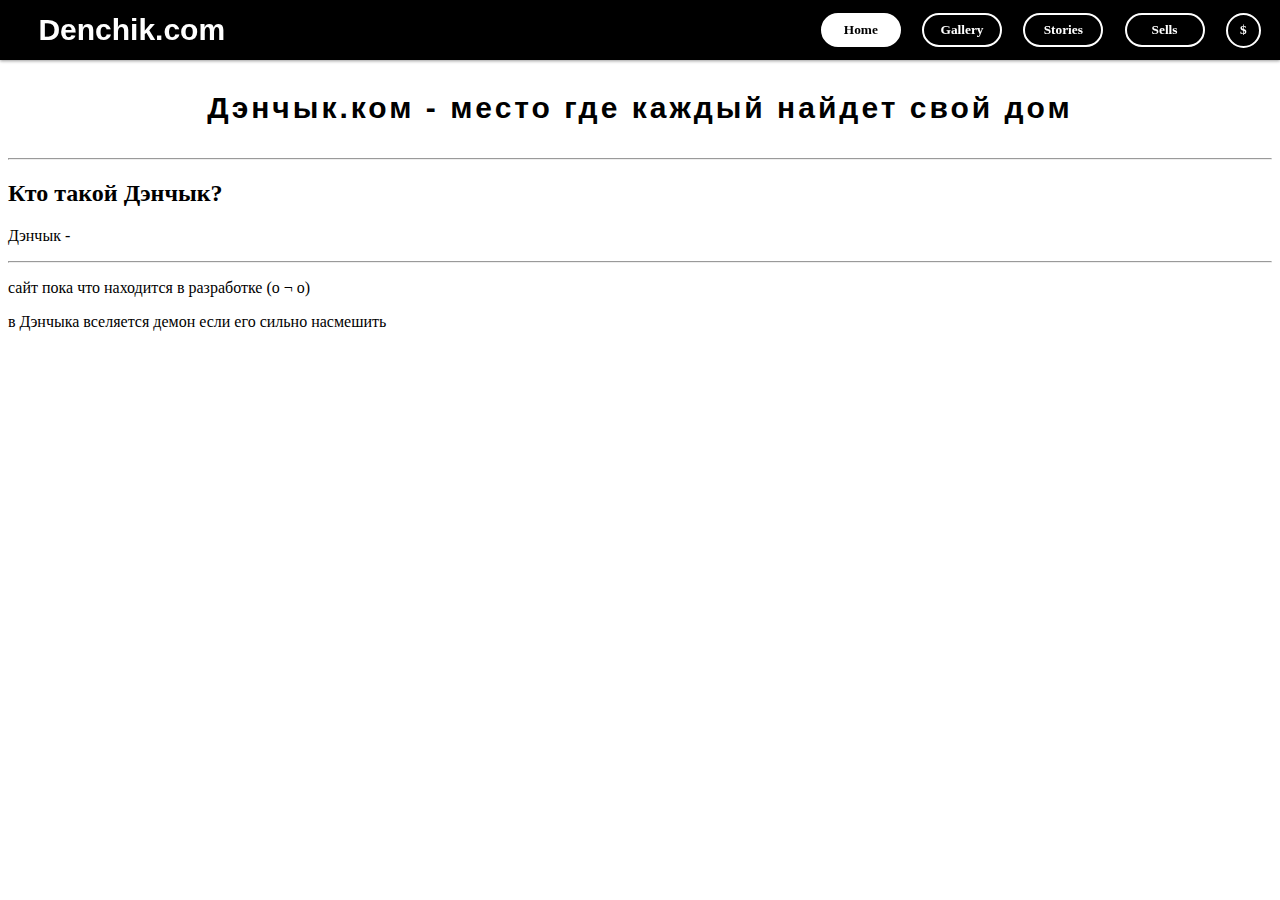
<file: index.html>
<!DOCTYPE html>
<html lang="en">
<head>
  <meta name="yandex-verification" content="8ce268500a6ca5ff" />
  <meta name="google-site-verification" content="qOX8ozN96_u65DmO3yMapZ7QKOoeSlY2-9Y_00R6Jkc" />
  <meta charset="UTF-8">
  <meta http-equiv="X-UA-Compatible" content="IE=edge">
  <meta name="viewport" content="width=device-width, initial-scale=1.0">
  <title>Denchik.com</title>
  <link rel="stylesheet" href="combo/header.css">
  <link rel="stylesheet" href="combo/home.css">
</head>

<body>
  <header class="Header">
    <div class="Header-denchikcom">Denchik.com</div>
    <div class="Header-buttons">
      <a><button class="Header-button-active">Home</button></a>
      <a href="gallery.html"><button>Gallery</button></a>
      <a href="stories.html"><button>Stories</button></a>
      <a><button>Sells</button></a>
      
      

      <button class="Header-buttons-donate">$</button>
      <div class="Header-donate">
        <h1 style="position: absolute;top: -16px;left: 13px;">$</h1><h1 style="position: absolute;top: -16px;right: 13px;">$</h1>
        <h2>Донат</h2>
        <div>555 555 555 555 555 <br> 864 175 715 165 512</div>
        <h5>* номера карточек для добровольного поддержания автора *</h5>
      </div>
    </div>
  </header>

  <div class="basement">Дэнчык.ком - место где каждый найдет свой дом</div>

  <hr>

  <h2>Кто такой Дэнчык?</h2>
  <p>Дэнчык - </p>
  
  <hr><p>сайт пока что находится в разработке (o ¬ o)</p>

в Дэнчыка вселяется демон если его сильно насмешить 


  <script src="tex/m.js"></script>
</body>

</html>
</file>
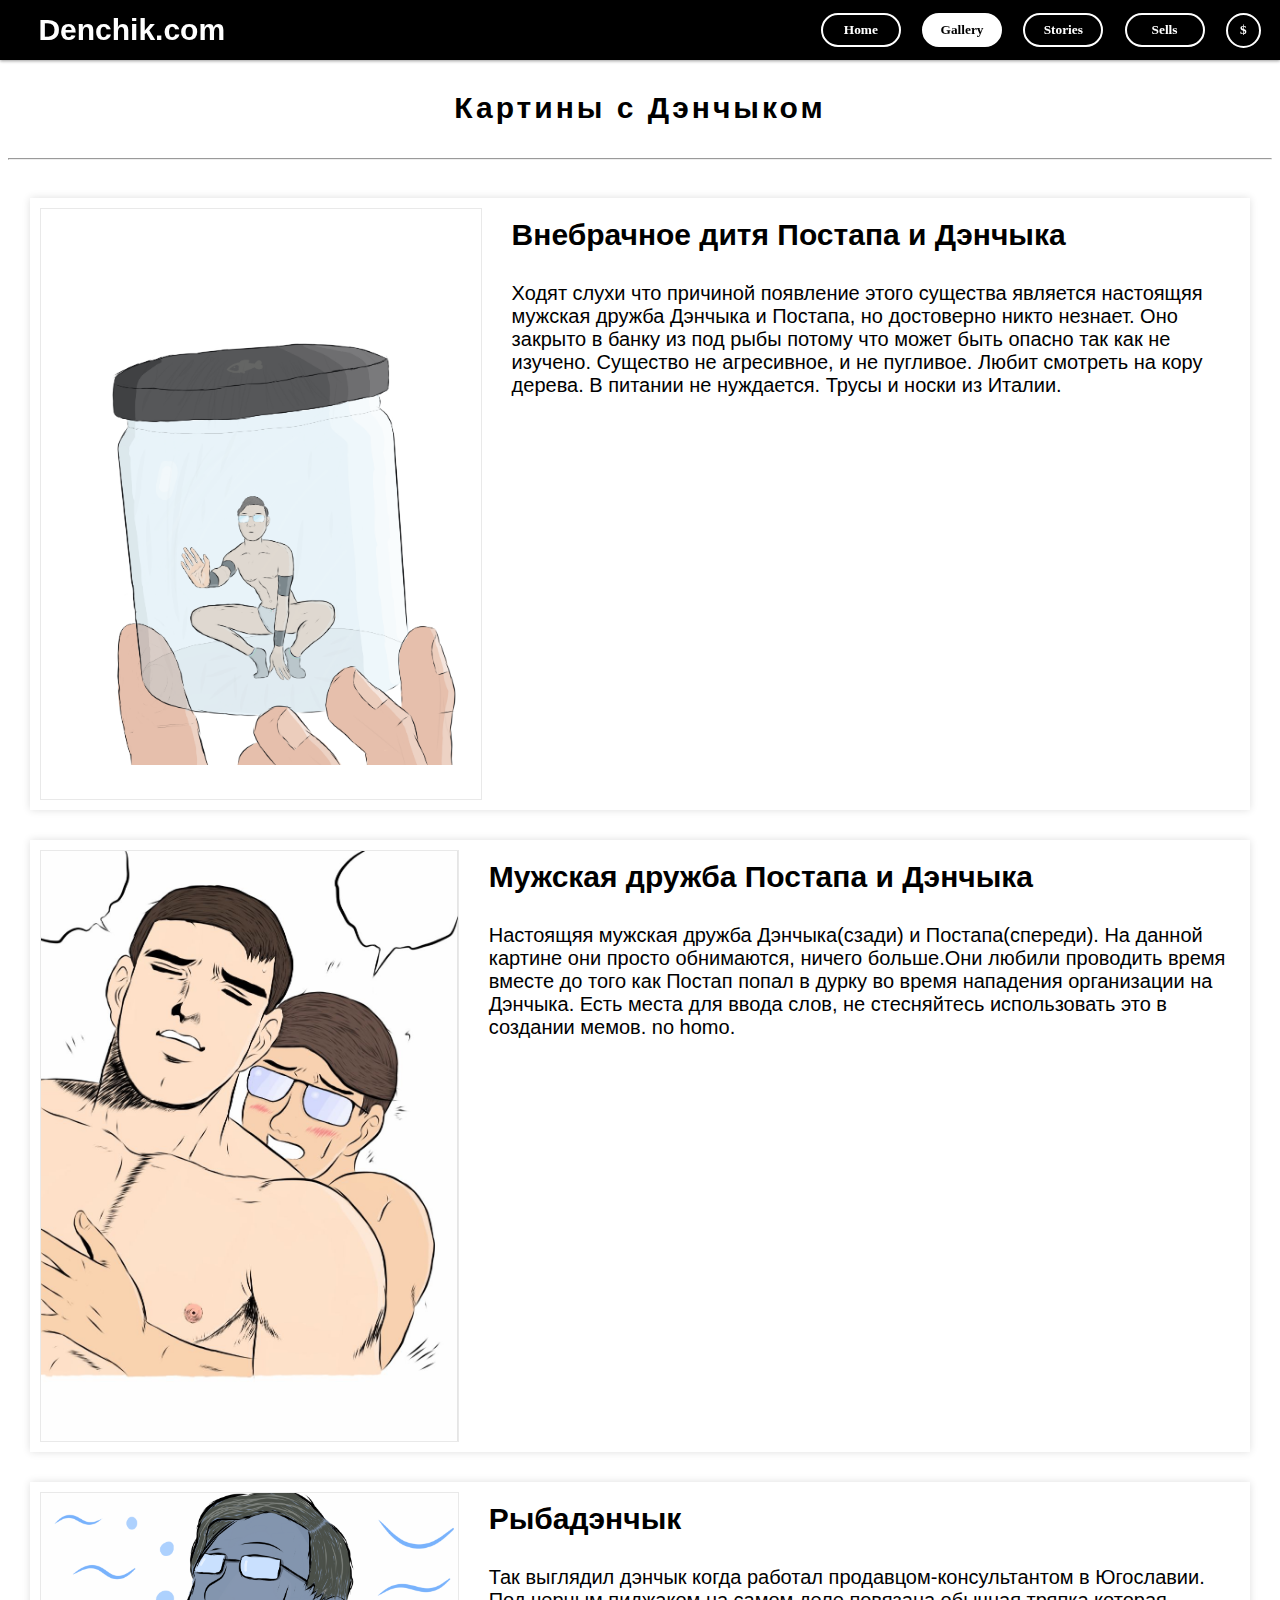
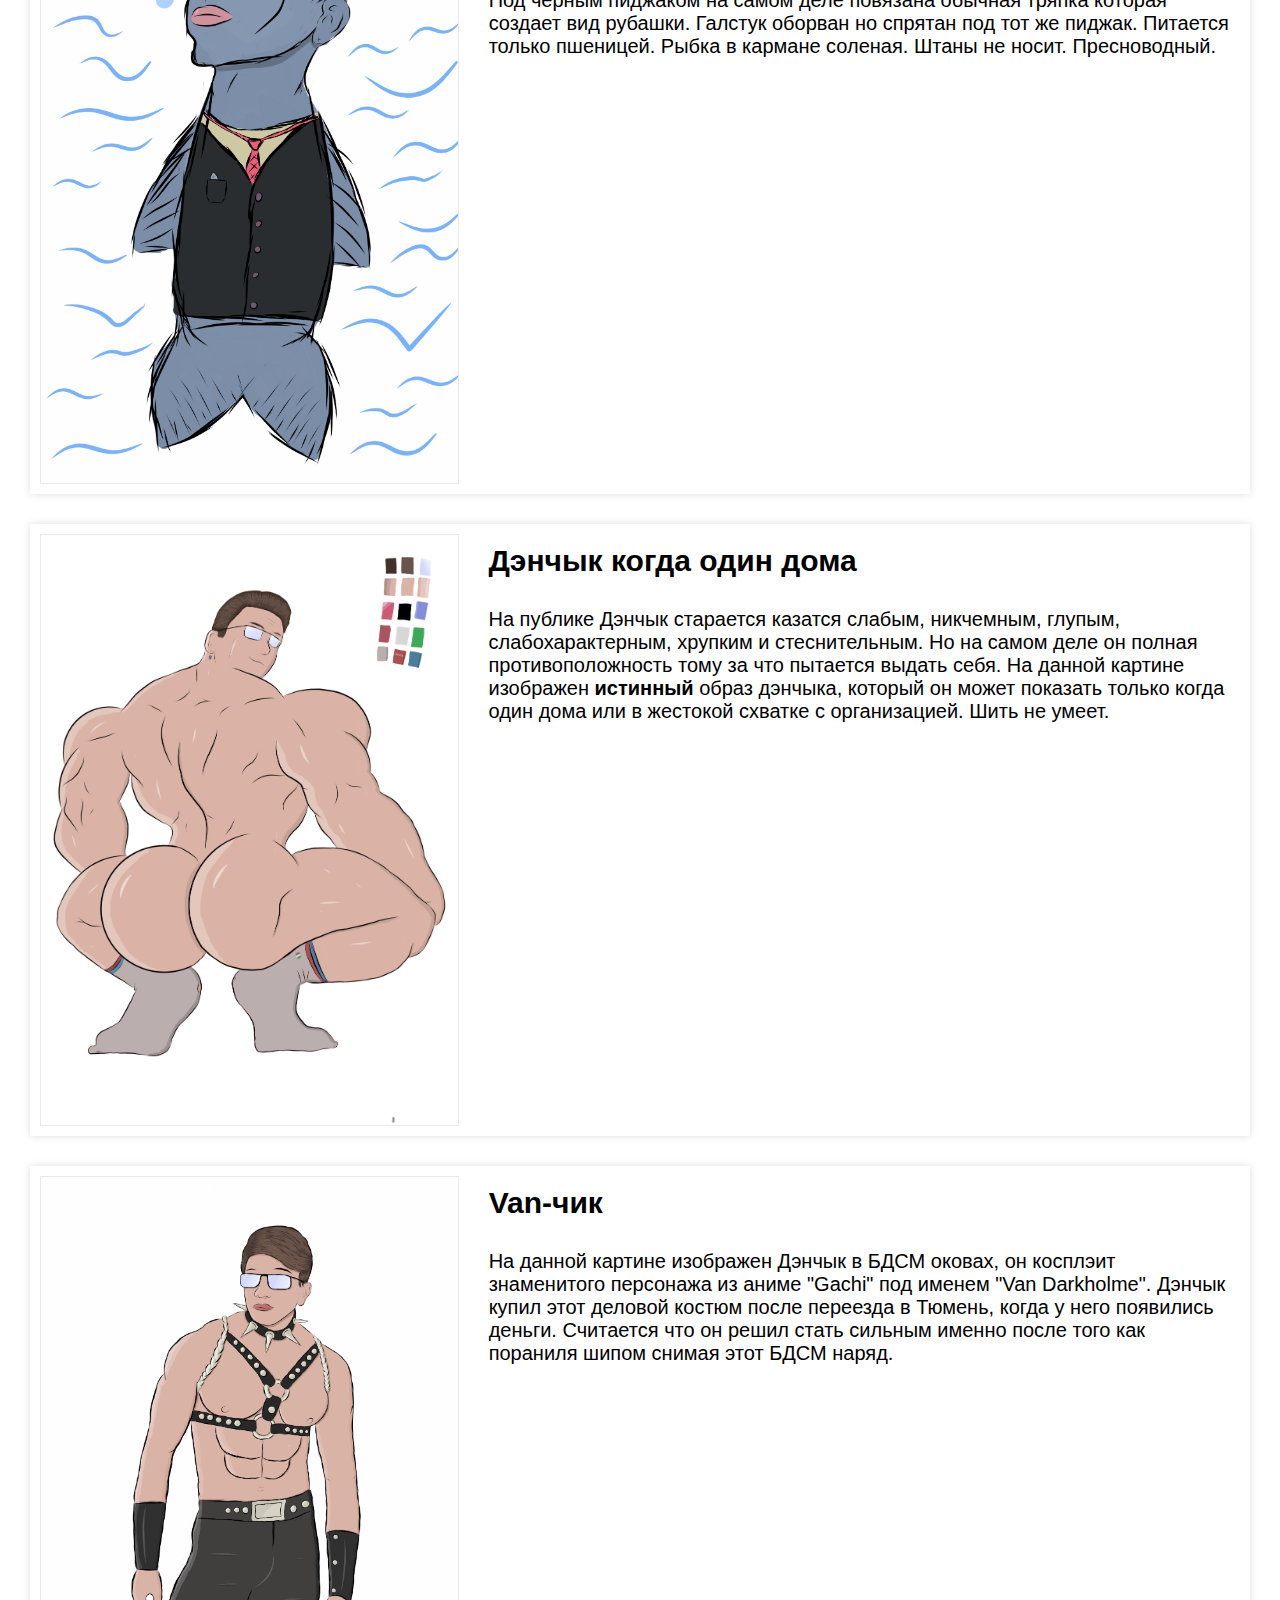
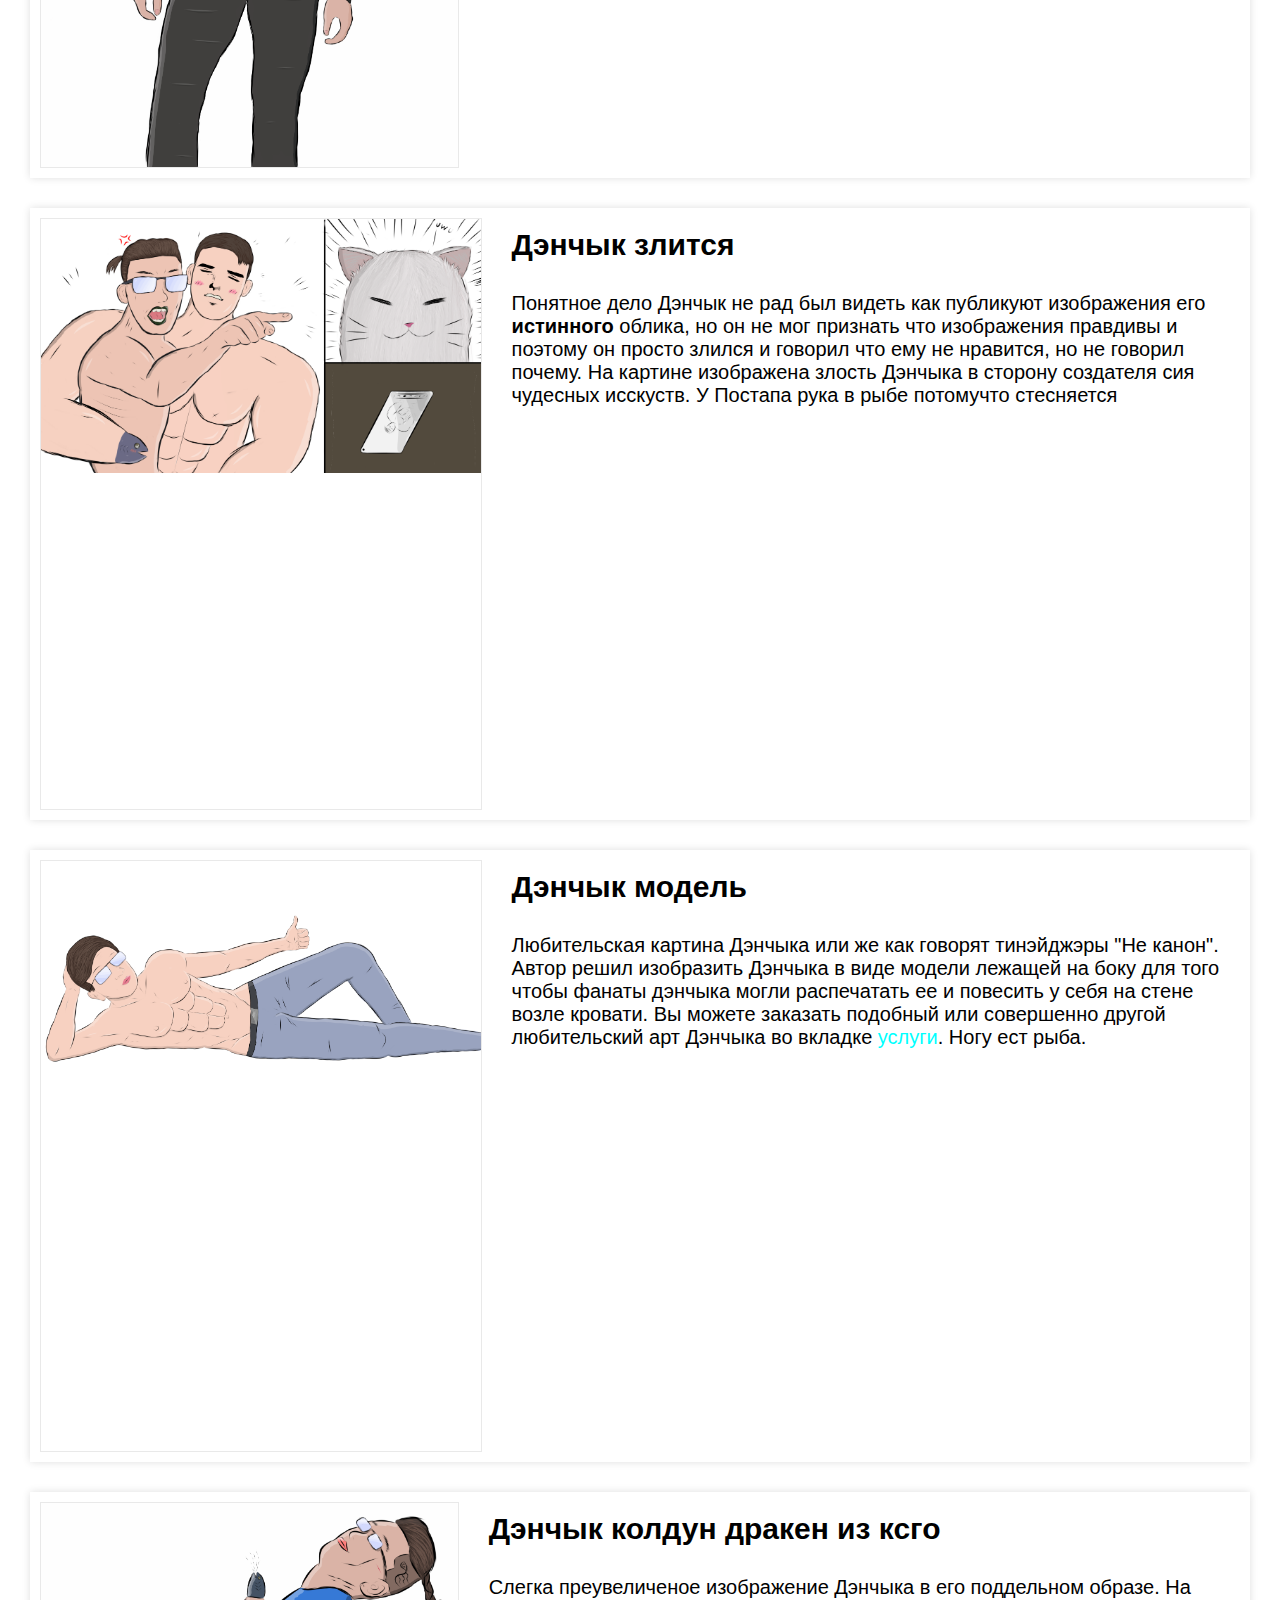
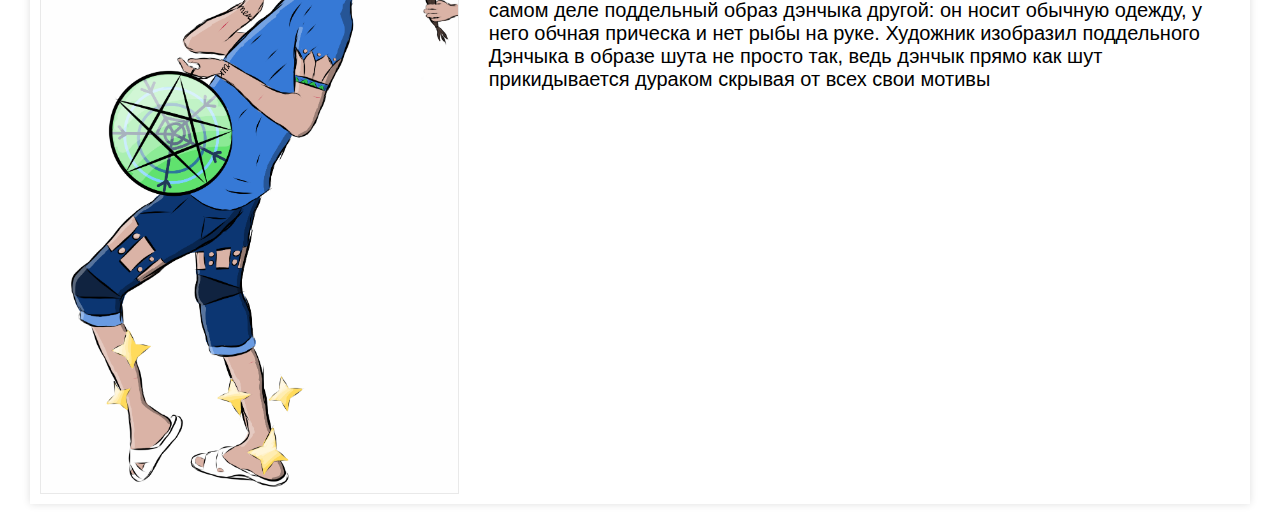
<file: gallery.html>
<!DOCTYPE html>
<html lang="en">
<head>
  <meta charset="UTF-8">
  <meta http-equiv="X-UA-Compatible" content="IE=edge">
  <meta name="viewport" content="width=device-width, initial-scale=1.0">
  <title>Denchik.com</title>
  <link rel="stylesheet" href="combo/header.css">
  <link rel="stylesheet" href="combo/gallery.css">
</head>

<body>
  <header class="Header">
    <div class="Header-denchikcom">Denchik.com</div>
    <div class="Header-buttons">
      <a href="index.html"><button>Home</button></a>
      <a><button class="Header-button-active">Gallery</button></a>
      <a href="stories.html"><button>Stories</button></a>
      <a><button>Sells</button></a>

      <button class="Header-buttons-donate">$</button>
      <div class="Header-donate">
        <h1 style="position: absolute;top: -16px;left: 13px;">$</h1><h1 style="position: absolute;top: -16px;right: 13px;">$</h1>
        <h2>Донат</h2>
        <div>555 555 555 555 555 <br> 864 175 715 165 512</div>
        <h5>* номера карточек для добровольного поддержания автора *</h5>
      </div>
    </div>
  </header>

  <div class="basement">Картины с Дэнчыком</div>
  <hr>

  <div class="Photos-holder"></div>
  <a style="color: white;" href="gigachad.html">.</a>
  
  <script src="data/Arts.js"></script>
  <script src="tex/gallery.js"></script>
  <script src="tex/m.js"></script>
</body>
</html>
</file>
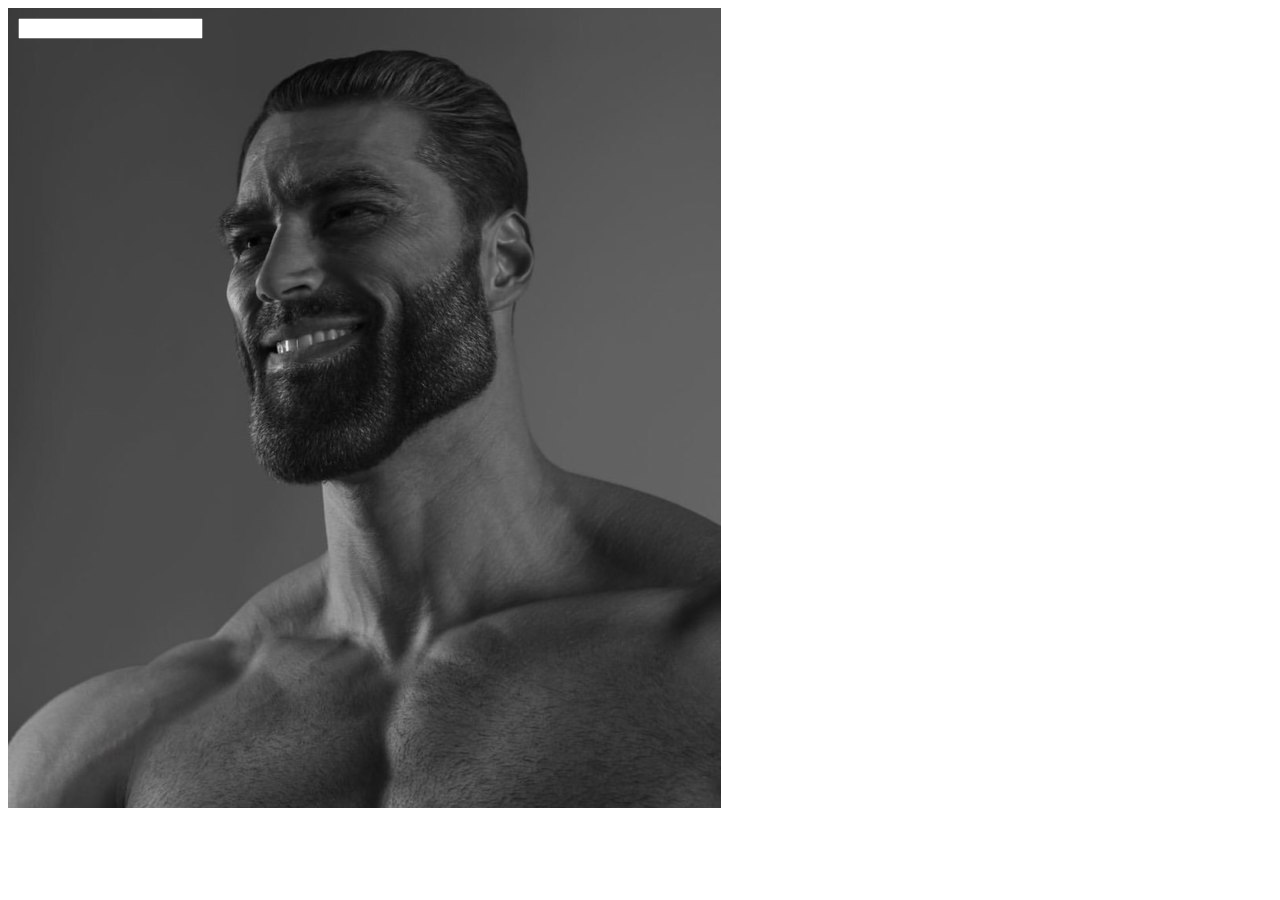
<file: gigachad.html>
<!DOCTYPE html>
<html lang="en">
<head>
  <meta charset="UTF-8">
  <meta name="viewport" content="width=device-width, initial-scale=1.0">
  <title>gigachad</title>
</head>

<body style="position: relative;display: flex;">

  <audio src="gigachad-theme-music.mp3" autoplay loop></audio>
  
  <img src="fo/gigachad.jpg">  


  <input style="
  outline: none;
  position: absolute;
  top: 10px;
  left: 10px;
  " type="text">

</body>

</html>
</file>
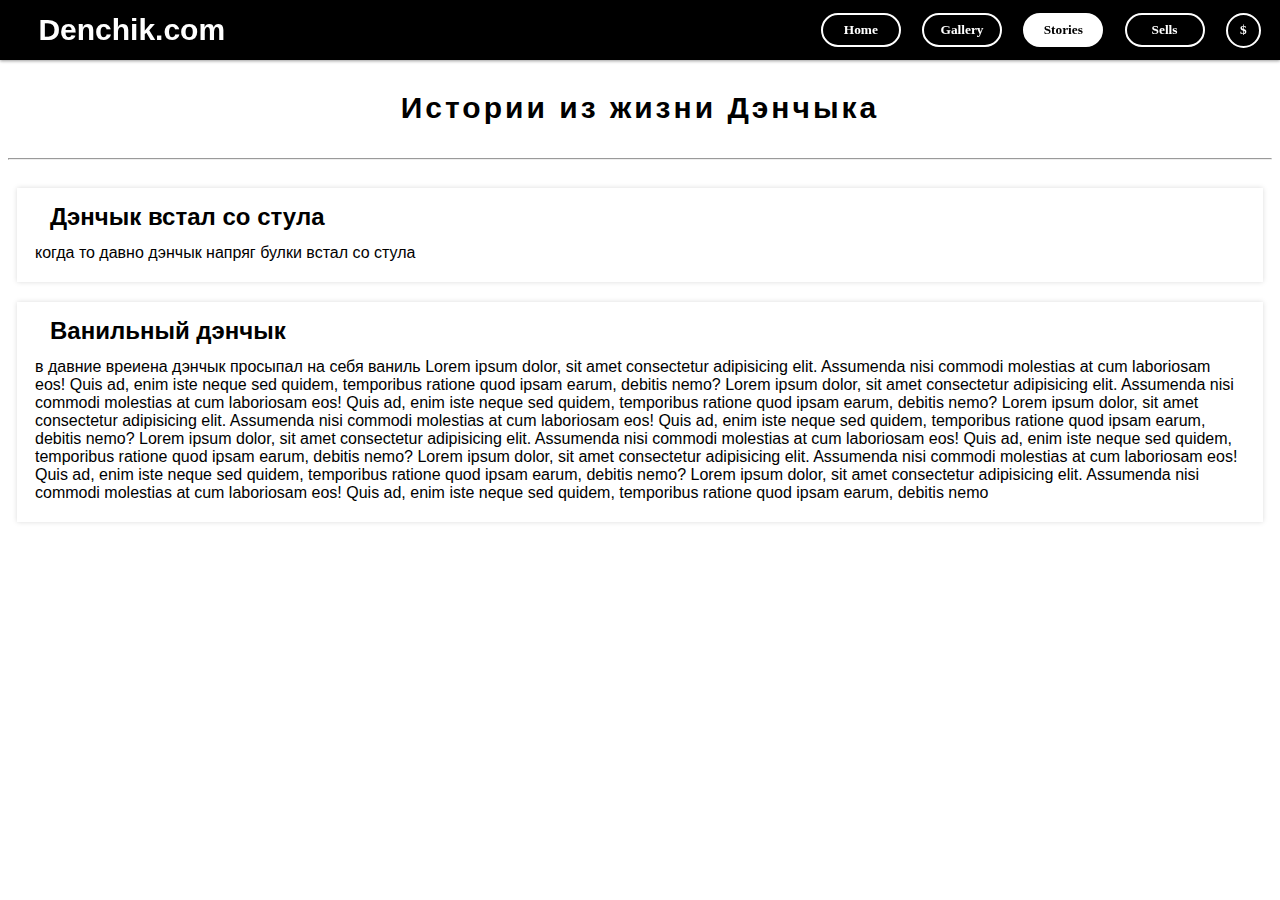
<file: stories.html>
<!DOCTYPE html>
<html lang="en">
<head>
  <meta charset="UTF-8">
  <meta http-equiv="X-UA-Compatible" content="IE=edge">
  <meta name="viewport" content="width=device-width, initial-scale=1.0">
  <title>Denchik.com</title>
  <link rel="stylesheet" href="combo/header.css">
  <link rel="stylesheet" href="combo/stories.css">
</head>
<body>
  <header class="Header">
    <div class="Header-denchikcom">Denchik.com</div>
    
    <div class="Header-buttons">
      <a href="index.html"><button>Home</button></a>
      <a href="gallery.html"><button>Gallery</button></a>
      <a><button class="Header-button-active">Stories</button></a>
      <a><button>Sells</button></a>

      <button class="Header-buttons-donate">$</button>
      <div class="Header-donate">
        <h1 style="position: absolute;top: -16px;left: 13px;">$</h1><h1 style="position: absolute;top: -16px;right: 13px;">$</h1>
        <h2>Донат</h2>
        <div>555 555 555 555 555 <br> 864 175 715 165 512</div>
        <h5>* номера карточек для добровольного поддержания автора *</h5>
      </div>
    </div>
  </header>

  <div class="basement">Истории из жизни Дэнчыка</div>
  <hr>

  <div class="Stories-holder">
    
  </div>

  

  <script src="data/Stories.js"></script>
  <script src="tex/stories.js"></script>
  <script src="tex/m.js"></script>
</body>
</html>
</file>
<file: combo/header.css>
body 
{
  --main-color:rgb(0, 0, 0);
  padding: 58px 0px 0px;
}

.Header
{
  position: fixed;
  top: 0px;
  left: 0px;
  right: 0px;
  height: 60px;
  box-shadow: 0px 1px 3px rgba(104, 104, 104, 0.664);
  background-color: var(--main-color);
  display: flex;
  align-items: center;
  justify-content: space-between;
}

.Header-denchikcom
{
  margin-left: 3%;
  color: white;
  font-size: 30px;
  font-family:sans-serif;
  font-weight: bold;
  cursor: default;
}
.Header-buttons
{
  margin-right: 1.5%;
  
  display: flex;
  justify-content: space-between;
  align-items: center;
  flex-wrap: wrap;
  width: 450px;
  position: relative;
}
.Header-button-active
{
  background-color: white !important;
  color: var(--main-color) !important;
}
.Header-buttons button
{
  text-align: center;
  border: 2px solid white;
  border-radius: 50px;
  background-color: transparent;
  color: white;
  padding: 7px 13px;
  font-family:'Segoe UI', Tahoma;
  font-weight: bold;
  /* margin-right: 15px; */
  width: 80px;
  cursor: pointer;
  transition: 0.15s;
  margin-left: 10px;
}
.Header-buttons button:hover
{
  background-color: white;
  color: var(--main-color);
  transform: scale(1.1);
}

.Header-buttons-donate
{
  position: relative;
  margin-left: 10px;
  height: 35px;
  padding: 5px !important;
  width: 35px !important;
  transition: border-color 0.2s, background-color 0.2s, transform 0.8s    !important;

}
.Header-buttons-donate:hover
{
  border-color:orange ;
  background-color: orange !important;
  color: white !important;
  transform: rotate(360deg) !important;
}

.Header-buttons-donate-active
{
  border-color:orange ;
  background-color: orange !important;
  color: white !important;
}

.Header-donate
{
  height: 180px;
  box-shadow: 0px 1px 8px rgba(0, 0, 0, 0.151);
  background-color: rgb(253, 253, 253);
  color: rgb(34, 34, 34);
  position: absolute;
  bottom: -180px;
  left: 107px;
  right: -10px;
  border-radius: 5px;
  display: flex;
  flex-direction: column;
  justify-content: space-between;
  align-items: center;
  opacity: 0;
  pointer-events: none;

  transition:0.2s;
}
.Header-donate div{font-size: 23px; margin: 10px;line-height: 35px; font-family:'Segoe UI', Tahoma, Geneva, Verdana, sans-serif;}
.Header-donate h2 {margin: 10px;text-align: center;width: 95%;font-family:Verdana, Geneva, Tahoma, sans-serif;}
.Header-donate h5 {margin: 10px;text-align: center;width: 95%;font-family: Arial, Helvetica, sans-serif;font-size: 11px;}

.Header-donate-active
{
  bottom: -200px;
  opacity: 1;
  pointer-events:all;
}

@media(max-width:620px)
{
  .Header-donate div{font-size: 12px; margin: 0px; line-height: 25px;}
  .Header-donate h2 {font-size: 13px;}
  .Header-donate h5 {font-size: 8px; margin-top: 0px;}
  .Header-donate    {left:20px; height: 130px;bottom: -135px;}
}

@media(max-width:645px)
{
  .Header-buttons a button {padding: 5px 5px;;width: 33px;}
  .Header-buttons {justify-content: flex-end;}
  .Header-denchikcom {font-size: 23px;}
}
</file>
<file: combo/home.css>
.basement
{
  font-family: 'Segoe UI', Tahoma, Geneva, Verdana, sans-serif;
  font-size: 30px;
  text-align: center;
  font-weight: bold;
  letter-spacing: 3px;
  padding: 25px;
  cursor: default;
}
</file>
<file: combo/gallery.css>
a
{
  text-decoration: none;
  color: aqua;
  transition: 0.15s;
}
a:hover
{
  color: rgb(179, 255, 255);
}

.basement
{
  font-family: 'Segoe UI', Tahoma, Geneva, Verdana, sans-serif;
  font-size: 30px;
  text-align: center;
  font-weight: bold;
  letter-spacing: 3px;
  padding: 25px;
  cursor: default;
}

.Photos-holder
{
  margin-top: 5px;
  display: flex;
  flex-direction: column;
  align-items: center;
}
.photo
{
  margin-top: 30px;
  padding: 10px;
  box-shadow: 0px 0px 8px rgba(0, 0, 0, 0.13);
  width: 95%;
  display: flex;
}
.photo-img
{
  border: 1px solid rgba(128, 128, 128, 0.178);
  width: 440px;
  height: 590px;
  object-fit: contain;

  object-position: top;
}
.photo-info
{
  margin: 0px 8px 0px 30px;
  font-family: 'Segoe UI', Tahoma, Geneva, Verdana, sans-serif;
  font-size: 20px;
  /* line-height: 30px */
}
.photo-info h3
{
  margin: 10px 0px 30px;
  font-size: 30px;
}
@media(max-width:900px)
{
  .photo-img {width: 270px; height: 360px;}
  .photo-info h3 {margin: 10px 0px 15px;}
  .photo-info {font-size: 17px;}
  .photo-info h3 {font-size: 20px;}
}
@media(max-width:620px)
{
  .photo-img {width: 180px; height: 240px;}
  .photo-info h3 {margin: 5px 0px 8px;}
  .photo-info {font-size: 11px; margin: 0px 8px 0px 15px;}
  .photo-info h3 {font-size: 14px;}
}
</file>
<file: combo/stories.css>
.basement
{
  font-family: 'Segoe UI', Tahoma, Geneva, Verdana, sans-serif;
  font-size: 30px;
  text-align: center;
  font-weight: bold;
  letter-spacing: 3px;
  padding: 25px;
  cursor: default;
}
.Stories-holder
{
  display: flex;
  flex-direction: column;
  align-items: center;
  padding: 0px 27px;
}
.story
{
  padding: 15px 18px 20px ;
  font-family: 'Segoe UI', Tahoma, Geneva, Verdana, sans-serif;
  width: 100%;
  box-shadow: 0px 0px 5px rgba(0, 0, 0, 0.144);
  margin-top: 20px;
}
.story h2 
{

  margin: 0px;
  margin-bottom: 13px;
  margin-left: 15px;
}
</file>
